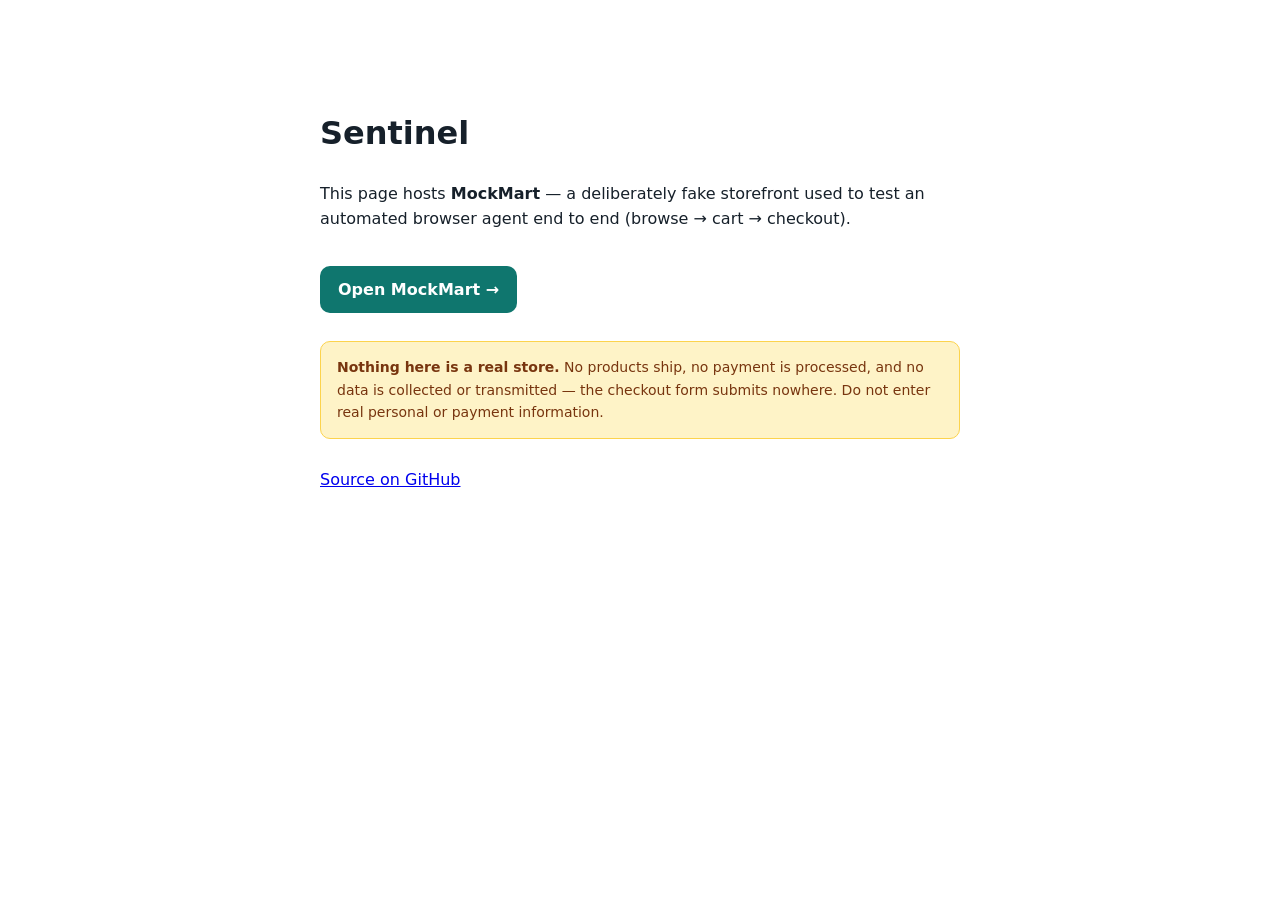
<file: index.html>
<!doctype html>
<!-- Landing page for GitHub Pages. The actual test fixture is in /mock-store/. -->
<html lang="en">
<head>
  <meta charset="utf-8">
  <meta name="viewport" content="width=device-width, initial-scale=1">
  <meta name="robots" content="noindex, nofollow">
  <title>Sentinel — MockMart test fixture</title>
  <style>
    body { font: 16px/1.6 system-ui, -apple-system, "Segoe UI", Roboto, sans-serif;
           max-width: 640px; margin: 12vh auto; padding: 0 24px; color: #16202a; }
    a.btn { display: inline-block; margin-top: 18px; padding: 11px 18px; border-radius: 10px;
            background: #0f766e; color: #fff; text-decoration: none; font-weight: 600; }
    .note { background: #fef3c7; border: 1px solid #fcd34d; color: #78350f;
            padding: 14px 16px; border-radius: 10px; font-size: 14px; margin-top: 28px; }
    code { background: #f1f5f9; padding: 2px 5px; border-radius: 4px; font-size: 14px; }
  </style>
</head>
<body>
  <h1>Sentinel</h1>
  <p>This page hosts <strong>MockMart</strong> — a deliberately fake storefront used to
     test an automated browser agent end to end (browse → cart → checkout).</p>
  <p><a class="btn" href="mock-store/">Open MockMart →</a></p>
  <div class="note">
    <strong>Nothing here is a real store.</strong> No products ship, no payment is
    processed, and no data is collected or transmitted — the checkout form submits
    nowhere. Do not enter real personal or payment information.
  </div>
  <p style="margin-top:28px"><a href="https://github.com/arnv15/Sentinel">Source on GitHub</a></p>
</body>
</html>
</file>
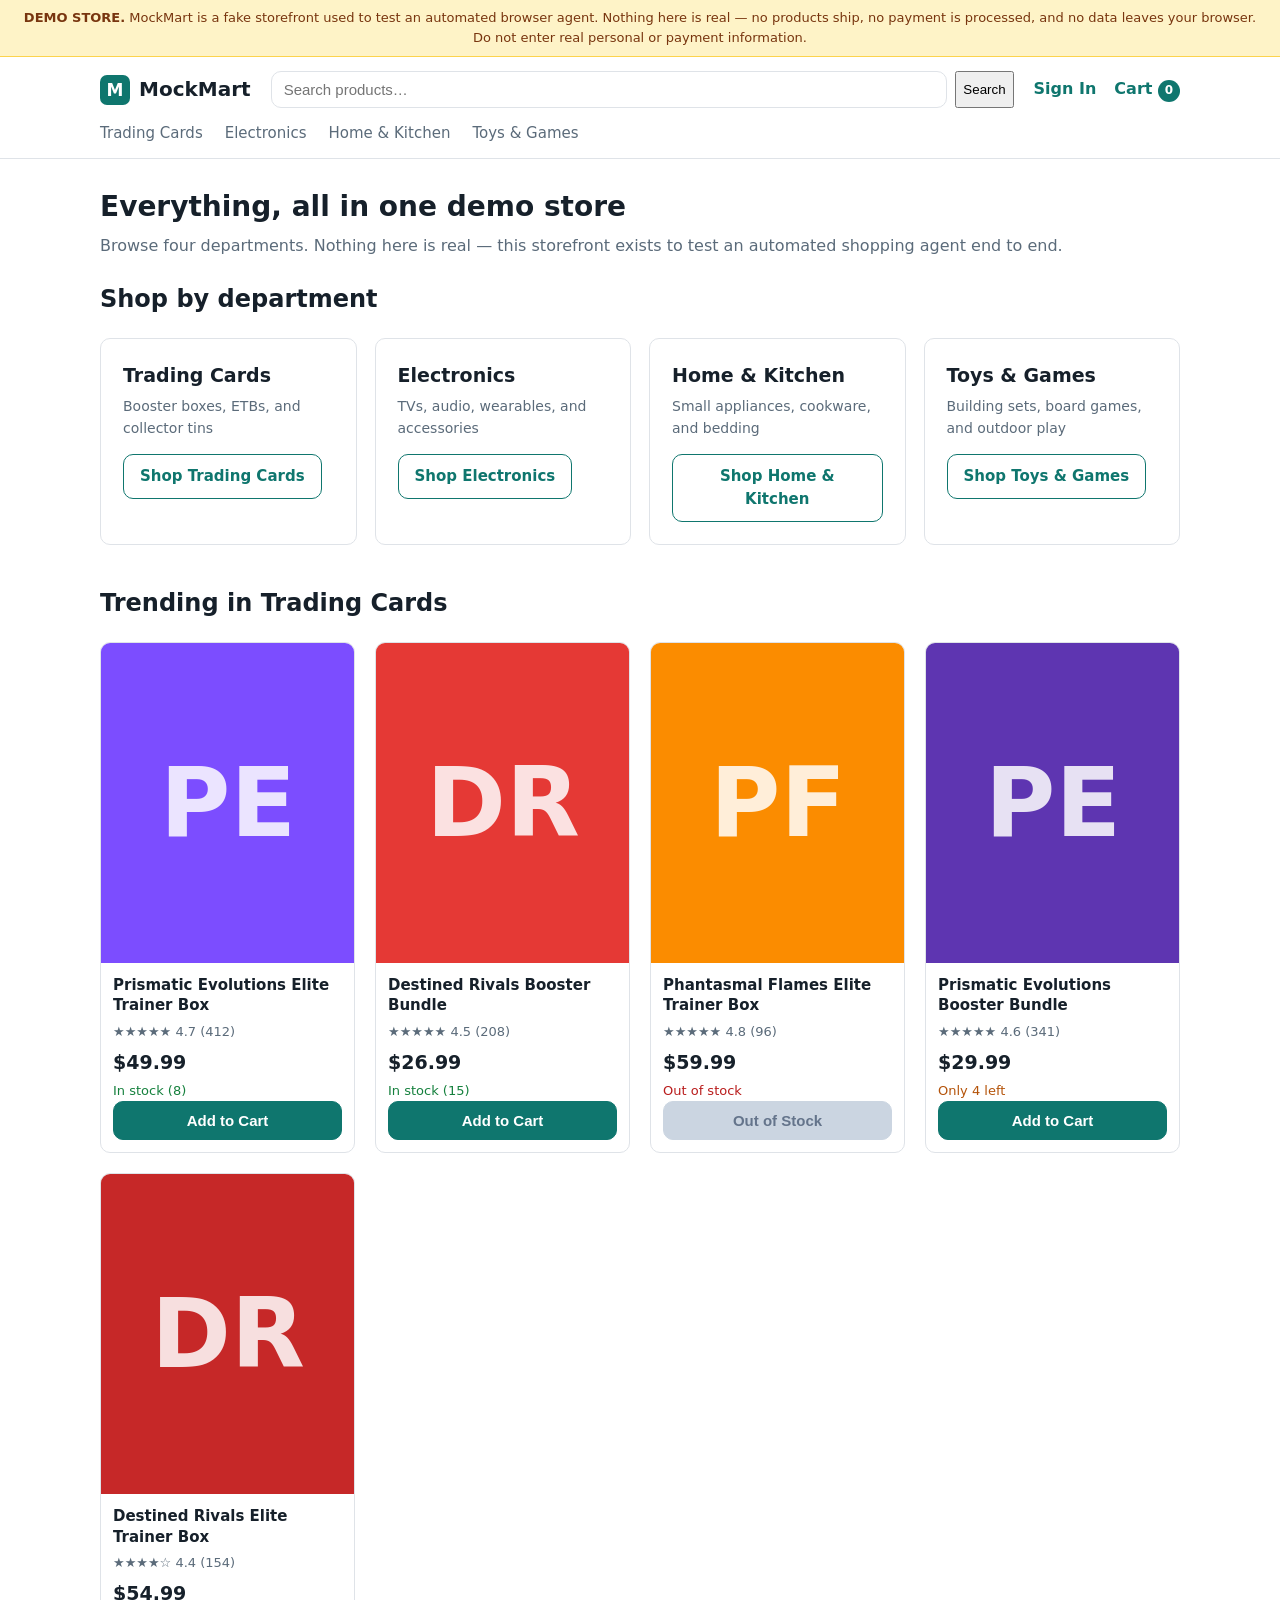
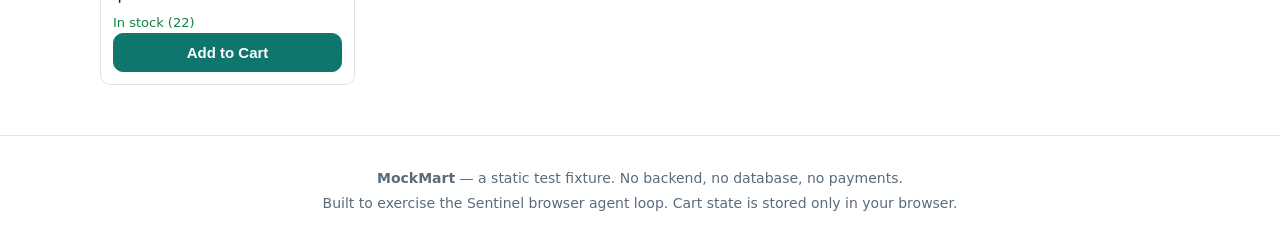
<file: mock-store/index.html>
<!doctype html>
<!--
  MockMart — a STATIC DEMO storefront. Not a real shop. No backend, no orders,
  no payment processing. Built as a test fixture for an automated browser agent.
-->
<html lang="en">
<head>
  <meta charset="utf-8">
  <meta name="viewport" content="width=device-width, initial-scale=1">
  <meta name="robots" content="noindex, nofollow">
  <title>MockMart — Demo Storefront</title>
  <link rel="stylesheet" href="assets/styles.css">
</head>
<body>
  <div id="site-header"></div>

  <main class="wrap" id="main">
    <h1>Everything, all in one demo store</h1>
    <p class="lede">Browse four departments. Nothing here is real — this storefront exists
      to test an automated shopping agent end to end.</p>

    <h2>Shop by department</h2>
    <ul class="tiles" id="tiles"></ul>

    <h2>Trending in Trading Cards</h2>
    <p class="status" id="status" role="status" aria-live="polite"></p>
    <ul class="grid" id="featured"></ul>
  </main>

  <div id="site-footer"></div>

  <script src="assets/data.js"></script>
  <script src="assets/store.js"></script>
  <script>
    renderHeader();
    renderFooter();

    document.getElementById("tiles").innerHTML = CATEGORIES.map((c) => `
      <li class="tile">
        <h2>${c.name}</h2>
        <p>${c.blurb}</p>
        <a class="btn secondary" href="category.html?cat=${c.id}">Shop ${c.name}</a>
      </li>`).join("");

    document.getElementById("featured").innerHTML =
      PRODUCTS.filter((p) => p.cat === "trading-cards").slice(0, 5).map(productCard).join("");

    wireAddButtons();
  </script>
</body>
</html>
</file>
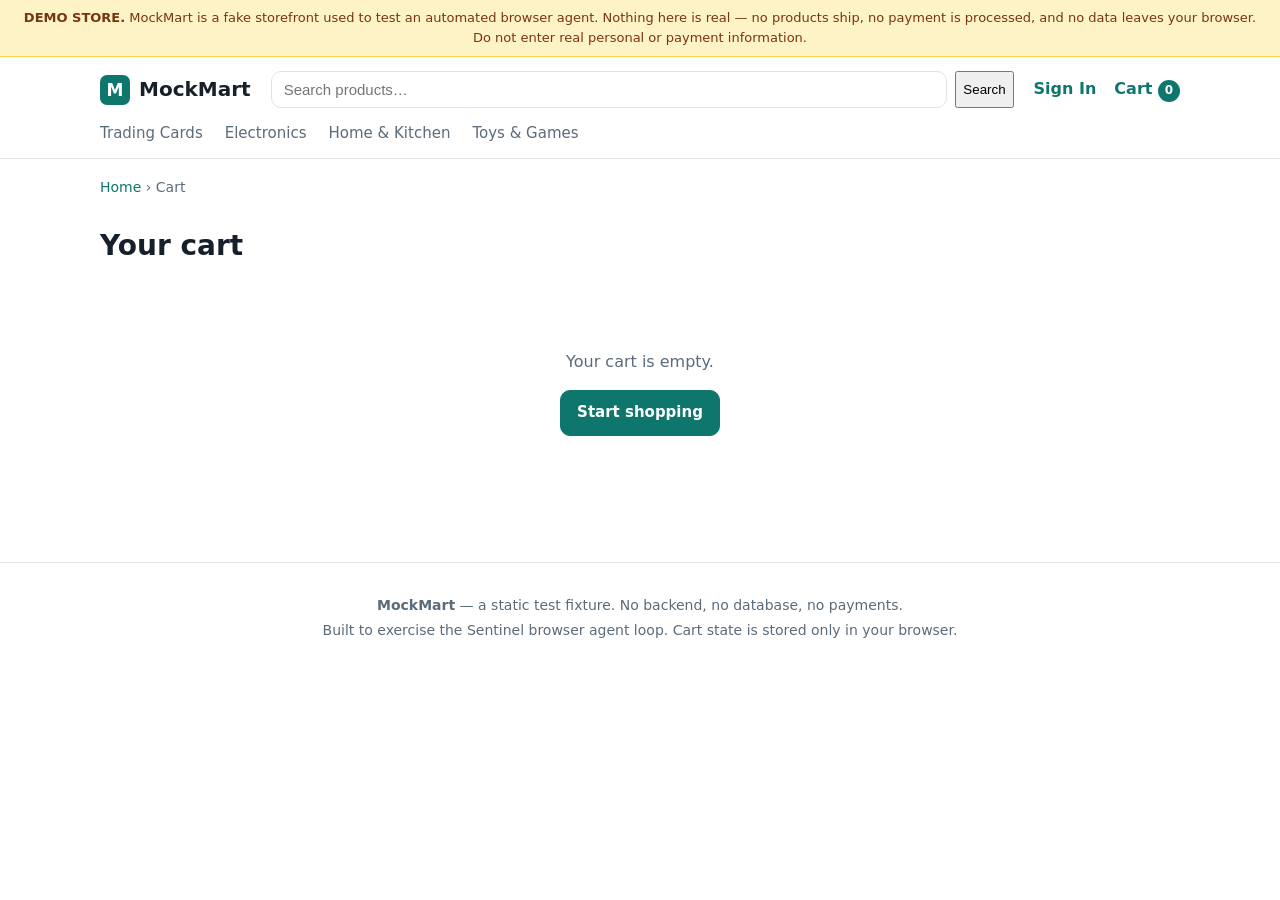
<file: mock-store/cart.html>
<!doctype html>
<!-- MockMart — STATIC DEMO. Cart lives in localStorage only. -->
<html lang="en">
<head>
  <meta charset="utf-8">
  <meta name="viewport" content="width=device-width, initial-scale=1">
  <meta name="robots" content="noindex, nofollow">
  <title>Cart — MockMart</title>
  <link rel="stylesheet" href="assets/styles.css">
</head>
<body>
  <div id="site-header"></div>

  <main class="wrap" id="main">
    <p class="crumbs"><a href="index.html">Home</a> &rsaquo; Cart</p>
    <h1>Your cart</h1>
    <p class="status" id="status" role="status" aria-live="polite"></p>
    <div id="body"></div>
  </main>

  <div id="site-footer"></div>

  <script src="assets/data.js"></script>
  <script src="assets/store.js"></script>
  <script>
    renderHeader();
    renderFooter();

    function draw() {
      const { lines, subtotal, shipping, tax, total } = cartTotals();
      const body = document.getElementById("body");

      if (lines.length === 0) {
        body.innerHTML = `<div class="empty">
            <p>Your cart is empty.</p>
            <p><a class="btn" href="index.html">Start shopping</a></p>
          </div>`;
        return;
      }

      body.innerHTML = `
        <table>
          <caption class="sr-only">Items in your cart</caption>
          <thead>
            <tr>
              <th scope="col">Item</th>
              <th scope="col" class="num">Price</th>
              <th scope="col">Quantity</th>
              <th scope="col" class="num">Total</th>
              <th scope="col"><span class="sr-only">Actions</span></th>
            </tr>
          </thead>
          <tbody>
            ${lines.map((l) => `
              <tr>
                <td>
                  <div class="cart-item">
                    <img class="thumb" src="${placeholder(l.product, 120)}" alt="" width="58" height="58">
                    <div>
                      <a href="product.html?id=${l.product.id}">${l.product.name}</a>
                      <div class="rating">SKU ${l.product.sku} &middot; limit ${l.product.limit}</div>
                    </div>
                  </div>
                </td>
                <td class="num">${money(l.product.price)}</td>
                <td>
                  <label class="sr-only" for="qty-${l.id}">Quantity for ${l.product.name}</label>
                  <input type="number" id="qty-${l.id}" data-qty="${l.id}" value="${l.qty}"
                         min="1" max="${Math.min(l.product.limit, l.product.stock)}"
                         style="width:70px;padding:7px;border:1px solid var(--line);border-radius:8px">
                </td>
                <td class="num">${money(l.lineTotal)}</td>
                <td>
                  <button class="btn danger" data-remove="${l.id}"
                          aria-label="Remove ${l.product.name} from cart">Remove</button>
                </td>
              </tr>`).join("")}
          </tbody>
        </table>

        <div class="totals">
          <div><span>Subtotal</span><span>${money(subtotal)}</span></div>
          <div><span>Shipping</span><span>${shipping === 0 ? "FREE" : money(shipping)}</span></div>
          <div><span>Estimated tax</span><span>${money(tax)}</span></div>
          <div class="grand"><span>Order total</span><span>${money(total)}</span></div>
          <p style="margin-top:16px">
            <a class="btn block" href="checkout.html">Proceed to Checkout</a>
          </p>
          <p><a href="index.html">Continue shopping</a></p>
        </div>`;

      document.querySelectorAll("[data-qty]").forEach((input) => {
        input.addEventListener("change", () => {
          setQty(input.getAttribute("data-qty"), parseInt(input.value, 10) || 1);
          draw();
        });
      });

      document.querySelectorAll("[data-remove]").forEach((btn) => {
        btn.addEventListener("click", () => {
          const id = btn.getAttribute("data-remove");
          const name = byId(id).name;
          removeFromCart(id);
          const s = document.getElementById("status");
          s.textContent = `Removed ${name} from cart.`;
          s.className = "status ok";
          draw();
        });
      });
    }

    draw();
  </script>
</body>
</html>
</file>
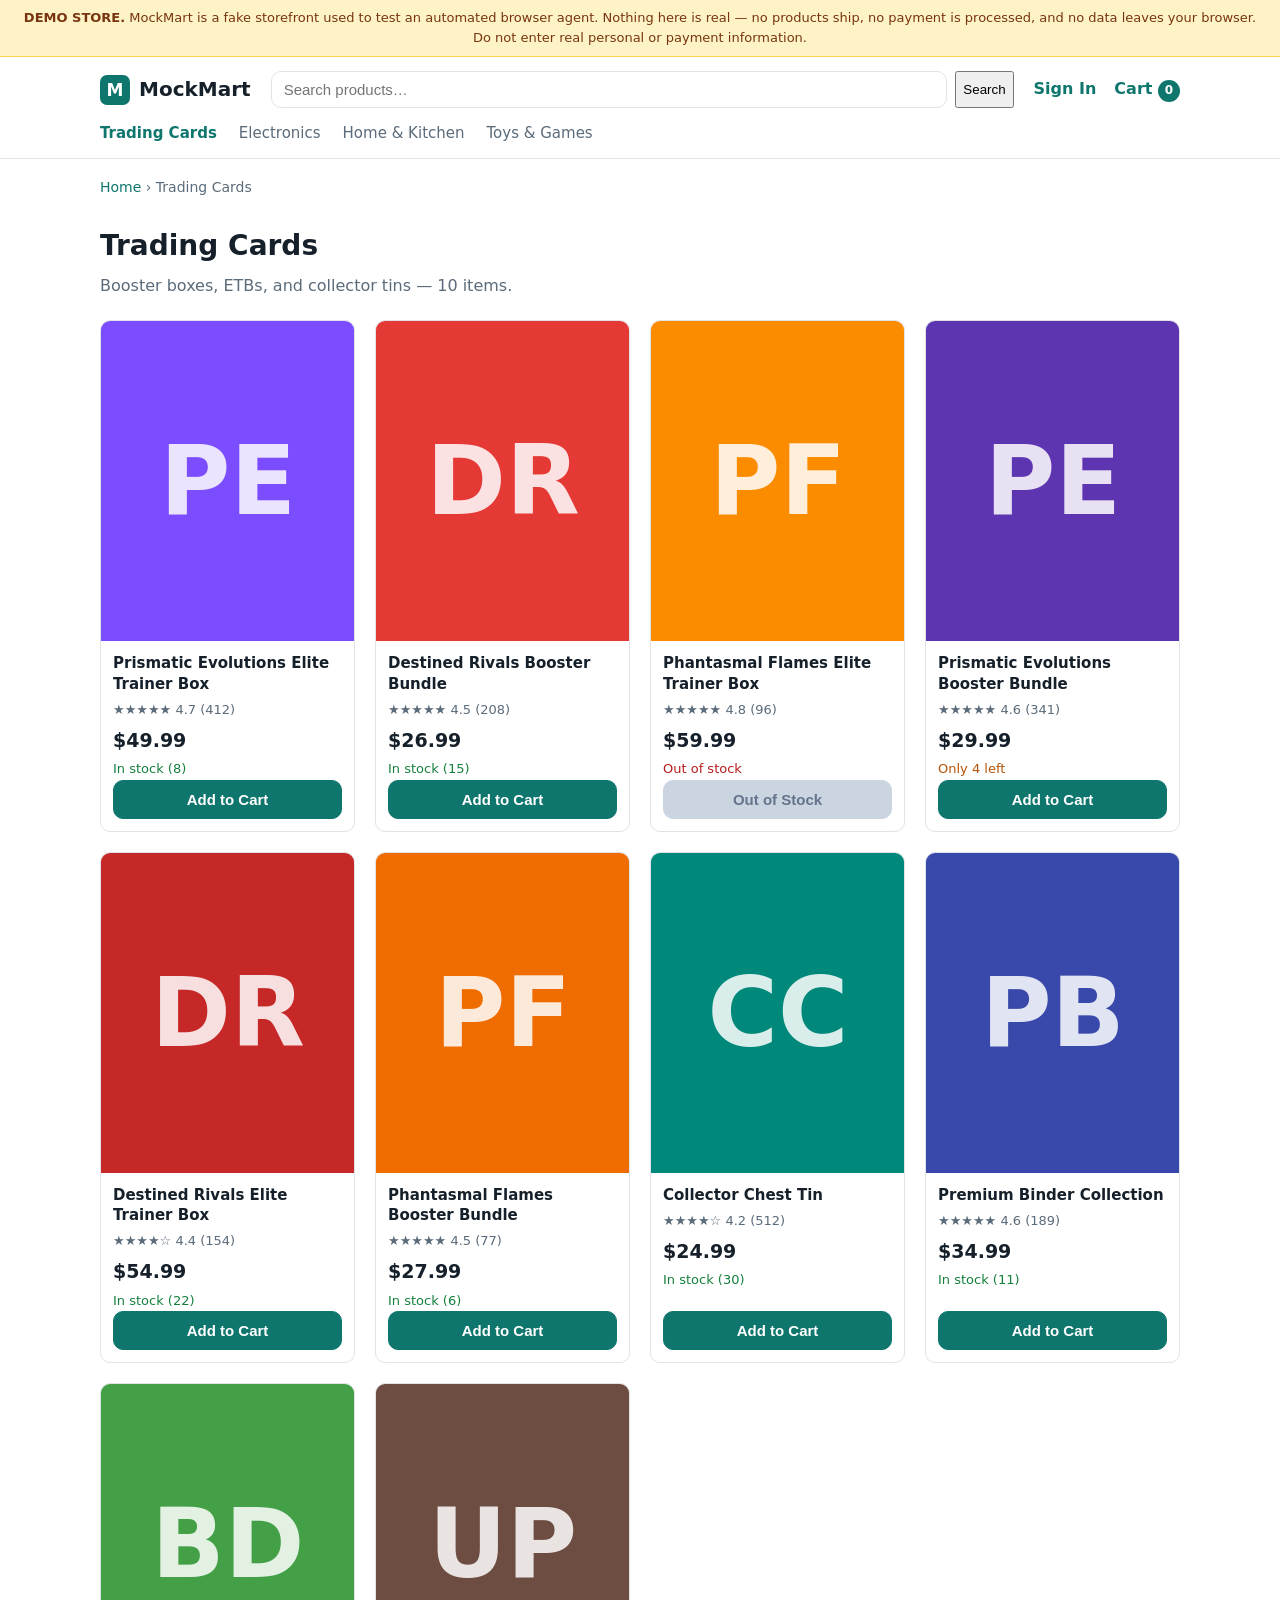
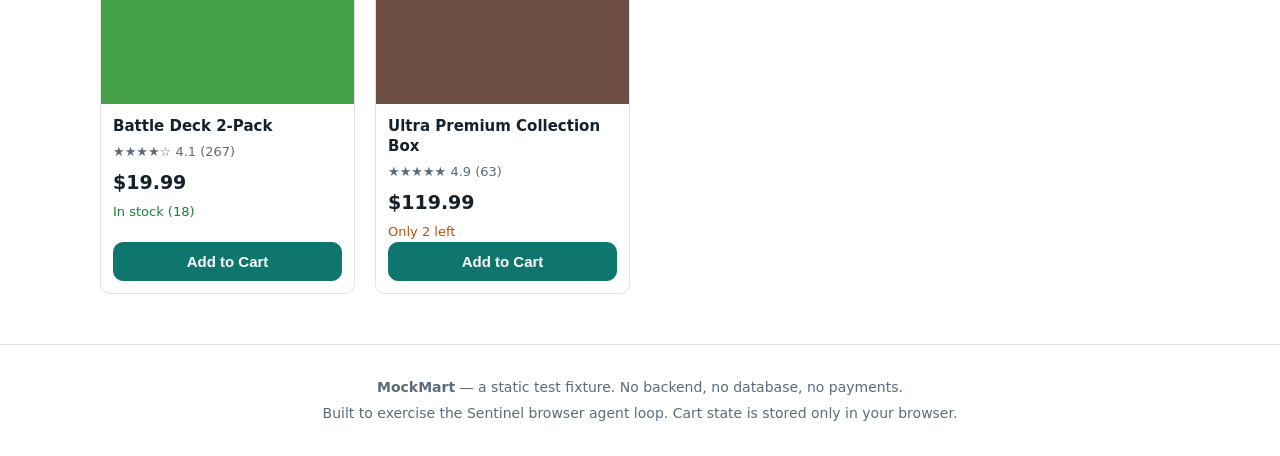
<file: mock-store/category.html>
<!doctype html>
<!-- MockMart — STATIC DEMO. Category listing, 10 products per department. -->
<html lang="en">
<head>
  <meta charset="utf-8">
  <meta name="viewport" content="width=device-width, initial-scale=1">
  <meta name="robots" content="noindex, nofollow">
  <title>Category — MockMart</title>
  <link rel="stylesheet" href="assets/styles.css">
</head>
<body>
  <div id="site-header"></div>

  <main class="wrap" id="main">
    <p class="crumbs"><a href="index.html">Home</a> &rsaquo; <span id="crumb-cat"></span></p>
    <h1 id="cat-title">Category</h1>
    <p class="lede" id="cat-blurb"></p>
    <p class="status" id="status" role="status" aria-live="polite"></p>
    <ul class="grid" id="grid"></ul>
  </main>

  <div id="site-footer"></div>

  <script src="assets/data.js"></script>
  <script src="assets/store.js"></script>
  <script>
    const cat = catById(qs("cat")) || CATEGORIES[0];
    renderHeader(cat.id);
    renderFooter();

    document.title = `${cat.name} — MockMart`;
    document.getElementById("crumb-cat").textContent = cat.name;
    document.getElementById("cat-title").textContent = cat.name;

    const items = PRODUCTS.filter((p) => p.cat === cat.id);
    document.getElementById("cat-blurb").textContent = `${cat.blurb} — ${items.length} items.`;
    document.getElementById("grid").innerHTML = items.map(productCard).join("");

    wireAddButtons();
  </script>
</body>
</html>
</file>
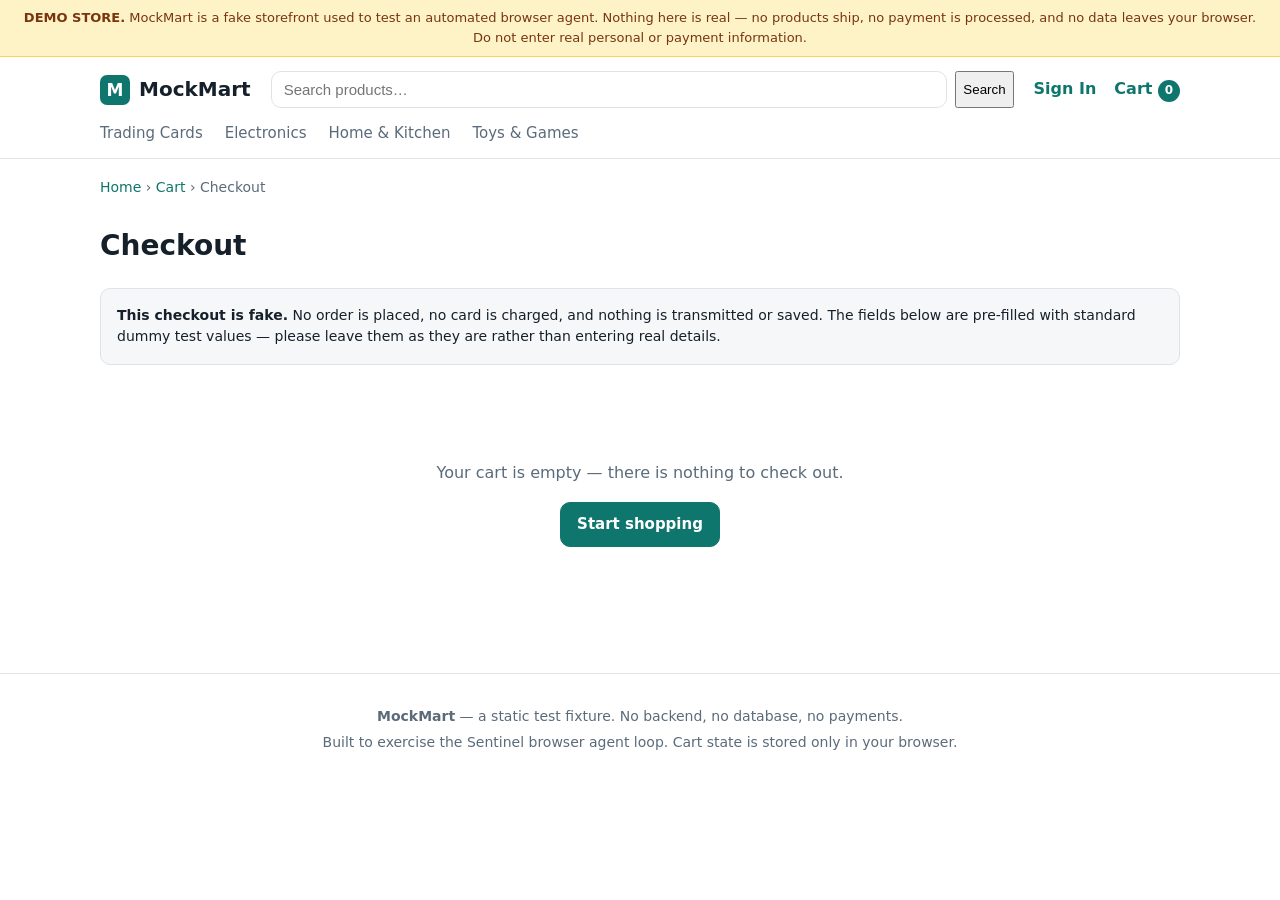
<file: mock-store/checkout.html>
<!doctype html>
<!--
  MockMart — STATIC DEMO CHECKOUT.

  This form does NOT submit anywhere. There is no action, no fetch, no XHR, and
  no backend of any kind. Values are never stored or transmitted; "Place Order"
  simply clears the local cart and renders a fake confirmation page.

  Fields are pre-filled with well-known dummy test values so an automated agent
  can walk the flow without anyone ever typing real details. Do not enter real
  personal or payment information into this page.
-->
<html lang="en">
<head>
  <meta charset="utf-8">
  <meta name="viewport" content="width=device-width, initial-scale=1">
  <meta name="robots" content="noindex, nofollow">
  <title>Checkout — MockMart</title>
  <link rel="stylesheet" href="assets/styles.css">
</head>
<body>
  <div id="site-header"></div>

  <main class="wrap" id="main">
    <p class="crumbs"><a href="index.html">Home</a> &rsaquo; <a href="cart.html">Cart</a> &rsaquo; Checkout</p>
    <h1>Checkout</h1>

    <div class="notice">
      <strong>This checkout is fake.</strong> No order is placed, no card is charged,
      and nothing is transmitted or saved. The fields below are pre-filled with
      standard dummy test values — please leave them as they are rather than
      entering real details.
    </div>

    <div id="body"></div>
  </main>

  <div id="site-footer"></div>

  <script src="assets/data.js"></script>
  <script src="assets/store.js"></script>
  <script>
    renderHeader();
    renderFooter();

    const { lines, subtotal, shipping, tax, total } = cartTotals();
    const body = document.getElementById("body");

    if (lines.length === 0) {
      body.innerHTML = `<div class="empty">
          <p>Your cart is empty — there is nothing to check out.</p>
          <p><a class="btn" href="index.html">Start shopping</a></p>
        </div>`;
    } else {
      body.innerHTML = `
        <form id="checkout-form" novalidate autocomplete="off">
          <fieldset>
            <legend>Shipping address</legend>
            <div class="form-grid">
              <div class="field">
                <label for="fullname">Full name</label>
                <input id="fullname" name="fullname" type="text" value="Test Shopper" autocomplete="off" required>
              </div>
              <div class="field">
                <label for="email">Email address</label>
                <input id="email" name="email" type="email" value="test@example.com" autocomplete="off" required>
              </div>
              <div class="field full">
                <label for="address">Street address</label>
                <input id="address" name="address" type="text" value="123 Demo Street" autocomplete="off" required>
              </div>
              <div class="field">
                <label for="city">City</label>
                <input id="city" name="city" type="text" value="Springfield" autocomplete="off" required>
              </div>
              <div class="field">
                <label for="state">State</label>
                <select id="state" name="state">
                  <option>CA</option><option selected>IL</option><option>NY</option>
                  <option>TX</option><option>WA</option>
                </select>
              </div>
              <div class="field">
                <label for="zip">ZIP code</label>
                <input id="zip" name="zip" type="text" value="62704" autocomplete="off" required>
              </div>
              <div class="field">
                <label for="phone">Phone</label>
                <input id="phone" name="phone" type="tel" value="555-0100" autocomplete="off">
              </div>
            </div>
          </fieldset>

          <fieldset>
            <legend>Payment (demo only — not processed)</legend>
            <p class="rating" style="margin-top:0">
              Pre-filled with the industry-standard dummy test card. This is not a real
              card number and nothing is charged or sent anywhere.
            </p>
            <div class="form-grid">
              <div class="field full">
                <label for="card">Card number</label>
                <input id="card" name="card" type="text" inputmode="numeric"
                       value="4111 1111 1111 1111" autocomplete="off">
              </div>
              <div class="field">
                <label for="exp">Expiration (MM/YY)</label>
                <input id="exp" name="exp" type="text" value="12/34" autocomplete="off">
              </div>
              <div class="field">
                <label for="cvc">Security code</label>
                <input id="cvc" name="cvc" type="text" value="123" autocomplete="off">
              </div>
            </div>
          </fieldset>

          <fieldset>
            <legend>Order summary</legend>
            <table>
              <caption class="sr-only">Items being ordered</caption>
              <thead>
                <tr><th scope="col">Item</th><th scope="col">Qty</th><th scope="col" class="num">Total</th></tr>
              </thead>
              <tbody>
                ${lines.map((l) => `
                  <tr>
                    <td>${l.product.name}</td>
                    <td>${l.qty}</td>
                    <td class="num">${money(l.lineTotal)}</td>
                  </tr>`).join("")}
              </tbody>
            </table>
            <div class="totals">
              <div><span>Subtotal</span><span>${money(subtotal)}</span></div>
              <div><span>Shipping</span><span>${shipping === 0 ? "FREE" : money(shipping)}</span></div>
              <div><span>Estimated tax</span><span>${money(tax)}</span></div>
              <div class="grand"><span>Order total</span><span>${money(total)}</span></div>
            </div>
          </fieldset>

          <p class="status" id="status" role="status" aria-live="polite"></p>
          <p>
            <button class="btn" type="submit" id="place-order"
                    aria-label="Place order — demo only, nothing is charged">Place Order</button>
            <a href="cart.html" style="margin-left:14px">Back to cart</a>
          </p>
        </form>`;

      document.getElementById("checkout-form").addEventListener("submit", (e) => {
        // Nothing is submitted anywhere — we stop the event and fake a result.
        e.preventDefault();

        const required = ["fullname", "email", "address", "city", "zip"];
        const missing = required.filter((id) => !document.getElementById(id).value.trim());
        if (missing.length) {
          const s = document.getElementById("status");
          s.textContent = "Please fill in: " + missing.join(", ");
          s.className = "status warn";
          return;
        }

        const orderNo = "MM-" + Math.floor(100000 + Math.random() * 900000);
        localStorage.setItem(ORDER_KEY, JSON.stringify({
          orderNo,
          total: total.toFixed(2),
          items: lines.map((l) => ({ name: l.product.name, qty: l.qty })),
          name: document.getElementById("fullname").value,
        }));
        clearCart();
        location.href = "confirmation.html";
      });
    }
  </script>
</body>
</html>
</file>
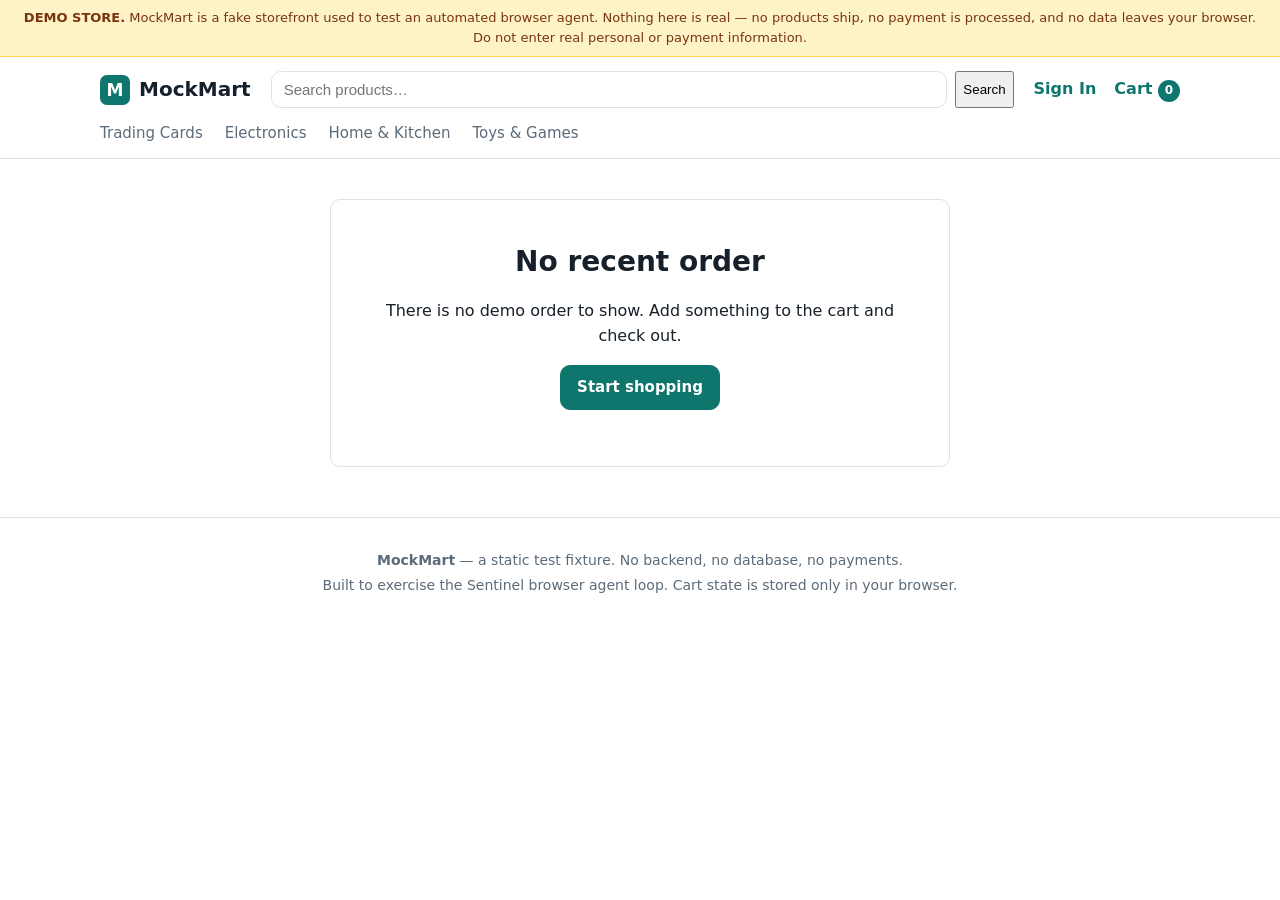
<file: mock-store/confirmation.html>
<!doctype html>
<!-- MockMart — STATIC DEMO. Fake order confirmation. No order exists. -->
<html lang="en">
<head>
  <meta charset="utf-8">
  <meta name="viewport" content="width=device-width, initial-scale=1">
  <meta name="robots" content="noindex, nofollow">
  <title>Order Confirmed — MockMart</title>
  <link rel="stylesheet" href="assets/styles.css">
</head>
<body>
  <div id="site-header"></div>

  <main class="wrap" id="main">
    <div class="confirm-box" id="box"></div>
  </main>

  <div id="site-footer"></div>

  <script src="assets/data.js"></script>
  <script src="assets/store.js"></script>
  <script>
    renderHeader();
    renderFooter();

    let order = null;
    try { order = JSON.parse(localStorage.getItem(ORDER_KEY)); } catch { /* ignore */ }

    const box = document.getElementById("box");
    if (!order) {
      box.innerHTML = `<h1>No recent order</h1>
        <p>There is no demo order to show. Add something to the cart and check out.</p>
        <p><a class="btn" href="index.html">Start shopping</a></p>`;
    } else {
      box.innerHTML = `
        <h1>Order confirmed</h1>
        <p>Thanks, ${order.name}. This is a <strong>simulated</strong> confirmation —
           no order was placed and no payment was taken.</p>
        <p class="order-no">Order ${order.orderNo}</p>
        <p><strong>Order total:</strong> $${order.total}</p>
        <ul style="list-style:none;padding:0;text-align:left;max-width:340px;margin:20px auto">
          ${order.items.map((i) => `<li>${i.qty} × ${i.name}</li>`).join("")}
        </ul>
        <p><a class="btn" href="index.html">Continue shopping</a></p>`;
    }
  </script>
</body>
</html>
</file>
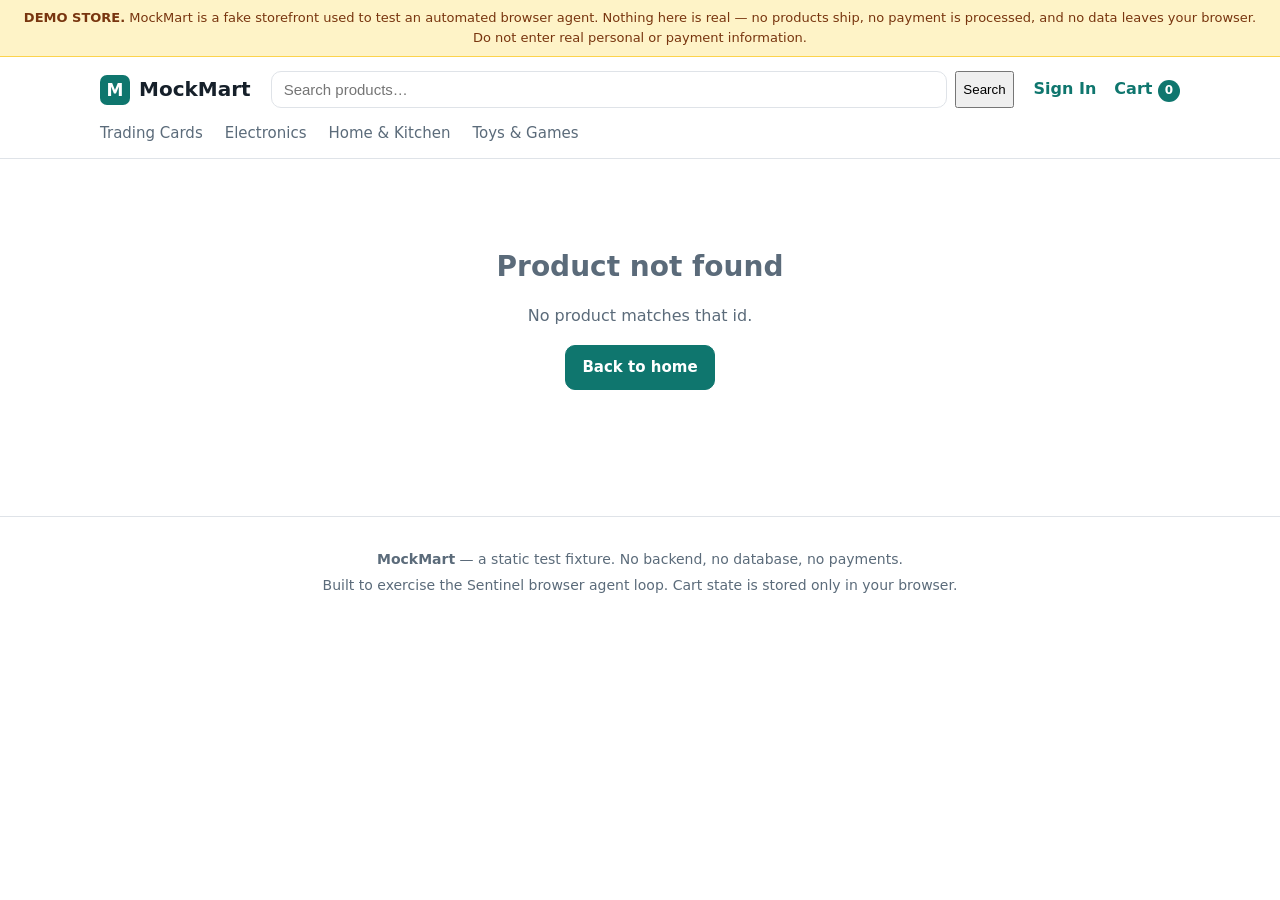
<file: mock-store/product.html>
<!doctype html>
<!-- MockMart — STATIC DEMO. Product detail page, driven by ?id=<product id>. -->
<html lang="en">
<head>
  <meta charset="utf-8">
  <meta name="viewport" content="width=device-width, initial-scale=1">
  <meta name="robots" content="noindex, nofollow">
  <title>Product — MockMart</title>
  <link rel="stylesheet" href="assets/styles.css">
</head>
<body>
  <div id="site-header"></div>
  <main class="wrap" id="main"></main>
  <div id="site-footer"></div>

  <script src="assets/data.js"></script>
  <script src="assets/store.js"></script>
  <script>
    const p = byId(qs("id"));
    renderHeader(p ? p.cat : "");
    renderFooter();
    const main = document.getElementById("main");

    if (!p) {
      main.innerHTML = `<div class="empty"><h1>Product not found</h1>
        <p>No product matches that id.</p>
        <p><a class="btn" href="index.html">Back to home</a></p></div>`;
    } else {
      document.title = `${p.name} — MockMart`;
      const cat = catById(p.cat);
      const out = p.stock === 0;
      const ceiling = Math.min(p.limit, p.stock);

      main.innerHTML = `
        <p class="crumbs">
          <a href="index.html">Home</a> &rsaquo;
          <a href="category.html?cat=${cat.id}">${cat.name}</a> &rsaquo; ${p.name}
        </p>
        <div class="pdp">
          <div class="pdp-img">
            <img src="${placeholder(p, 640)}" alt="${p.name}" width="640" height="640">
          </div>
          <div>
            <h1>${p.name}</h1>
            <p class="rating" aria-label="Rated ${p.rating} out of 5 from ${p.reviews} reviews">
              <span aria-hidden="true">${stars(p.rating)}</span> ${p.rating} — ${p.reviews} reviews
            </p>
            <p class="price">${money(p.price)}</p>
            <p class="stock ${out ? "oos" : p.stock <= 5 ? "low" : "in"}">
              ${out ? "Out of stock" : `In stock — ${p.stock} available`}
            </p>
            <p>${p.desc}</p>
            <ul class="meta">
              <li><strong>SKU:</strong> ${p.sku}</li>
              <li><strong>Department:</strong> ${cat.name}</li>
              <li><strong>Purchase limit:</strong> ${p.limit} per order</li>
              <li><strong>Shipping:</strong> Free over ${money(FREE_SHIP_OVER)}, otherwise ${money(SHIP_FLAT)}</li>
            </ul>

            <div class="qty-row">
              <label for="qty">Quantity</label>
              <input type="number" id="qty" name="qty" value="1" min="1"
                     max="${Math.max(ceiling, 1)}" ${out ? "disabled" : ""}>
              <span class="rating">${out ? "" : `max ${ceiling}`}</span>
            </div>

            <button class="btn" id="add-btn" ${out ? "disabled" : ""}
                    aria-label="Add ${p.name} to cart">
              ${out ? "Out of Stock" : "Add to Cart"}
            </button>
            <p class="status" id="status" role="status" aria-live="polite"></p>
            <p><a href="cart.html">Go to cart</a> &middot;
               <a href="category.html?cat=${cat.id}">Back to ${cat.name}</a></p>
          </div>
        </div>`;

      const btn = document.getElementById("add-btn");
      if (btn && !out) {
        btn.addEventListener("click", () => {
          const qty = parseInt(document.getElementById("qty").value, 10) || 1;
          const res = addToCart(p.id, qty);
          const s = document.getElementById("status");
          s.textContent = res.message;
          s.className = "status " + (res.ok ? "ok" : "warn");
        });
      }
    }
  </script>
</body>
</html>
</file>
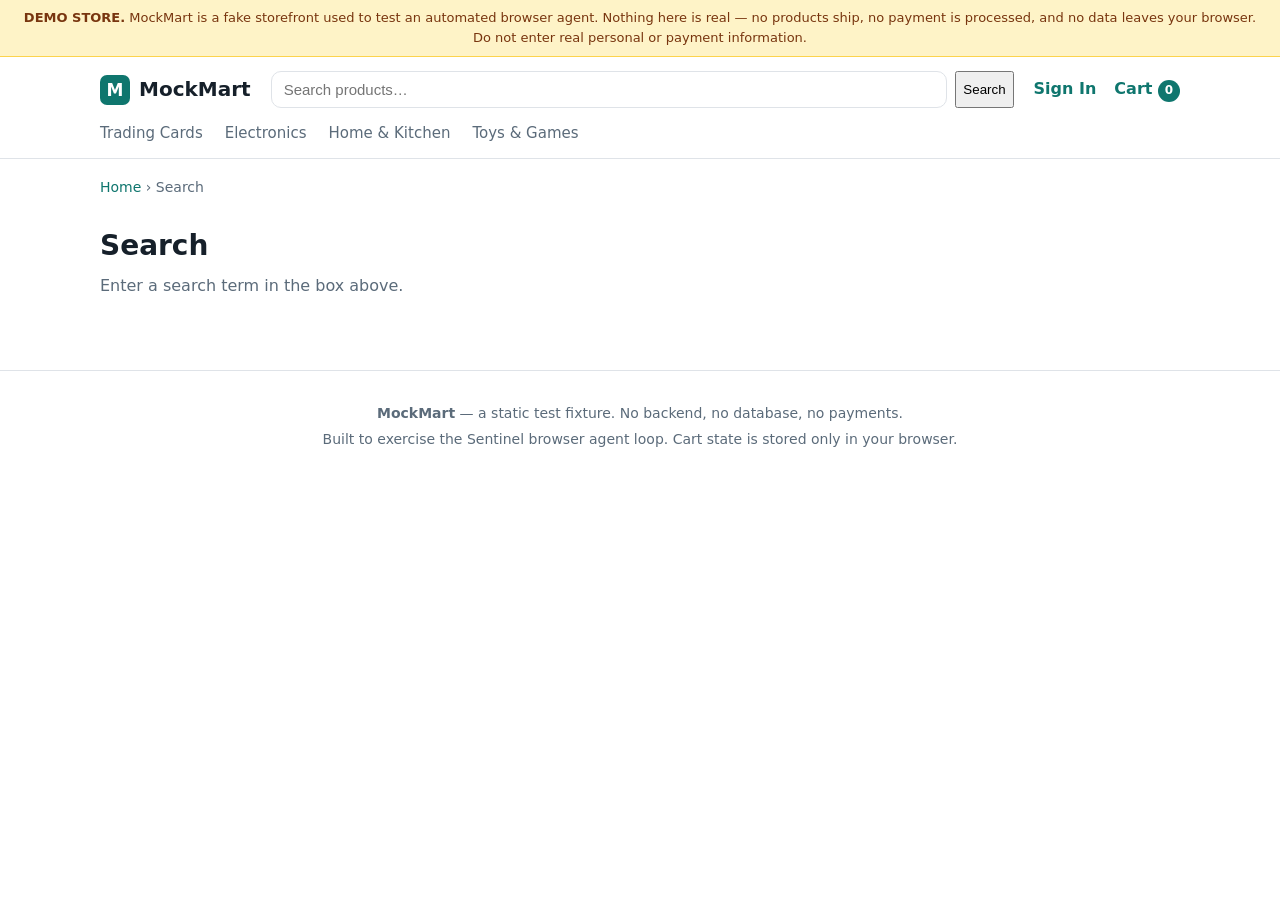
<file: mock-store/search.html>
<!doctype html>
<!-- MockMart — STATIC DEMO. Client-side search over the in-page catalog. -->
<html lang="en">
<head>
  <meta charset="utf-8">
  <meta name="viewport" content="width=device-width, initial-scale=1">
  <meta name="robots" content="noindex, nofollow">
  <title>Search — MockMart</title>
  <link rel="stylesheet" href="assets/styles.css">
</head>
<body>
  <div id="site-header"></div>

  <main class="wrap" id="main">
    <p class="crumbs"><a href="index.html">Home</a> &rsaquo; Search</p>
    <h1 id="head">Search results</h1>
    <p class="lede" id="sub"></p>
    <p class="status" id="status" role="status" aria-live="polite"></p>
    <ul class="grid" id="grid"></ul>
    <div id="none"></div>
  </main>

  <div id="site-footer"></div>

  <script src="assets/data.js"></script>
  <script src="assets/store.js"></script>
  <script>
    renderHeader();
    renderFooter();

    const term = (qs("q") || "").trim();
    const needle = term.toLowerCase();
    const hits = needle
      ? PRODUCTS.filter((p) =>
          p.name.toLowerCase().includes(needle) ||
          p.desc.toLowerCase().includes(needle) ||
          p.sku.includes(needle))
      : [];

    document.title = term ? `"${term}" — MockMart` : "Search — MockMart";
    document.getElementById("head").textContent = term ? `Results for "${term}"` : "Search";
    document.getElementById("sub").textContent = term
      ? `${hits.length} product${hits.length === 1 ? "" : "s"} found.`
      : "Enter a search term in the box above.";
    document.getElementById("grid").innerHTML = hits.map(productCard).join("");

    if (term && hits.length === 0) {
      document.getElementById("none").innerHTML =
        `<div class="empty"><p>No products matched "<strong>${term}</strong>".</p>
         <p><a class="btn" href="index.html">Browse all departments</a></p></div>`;
    }

    wireAddButtons();
  </script>
</body>
</html>
</file>
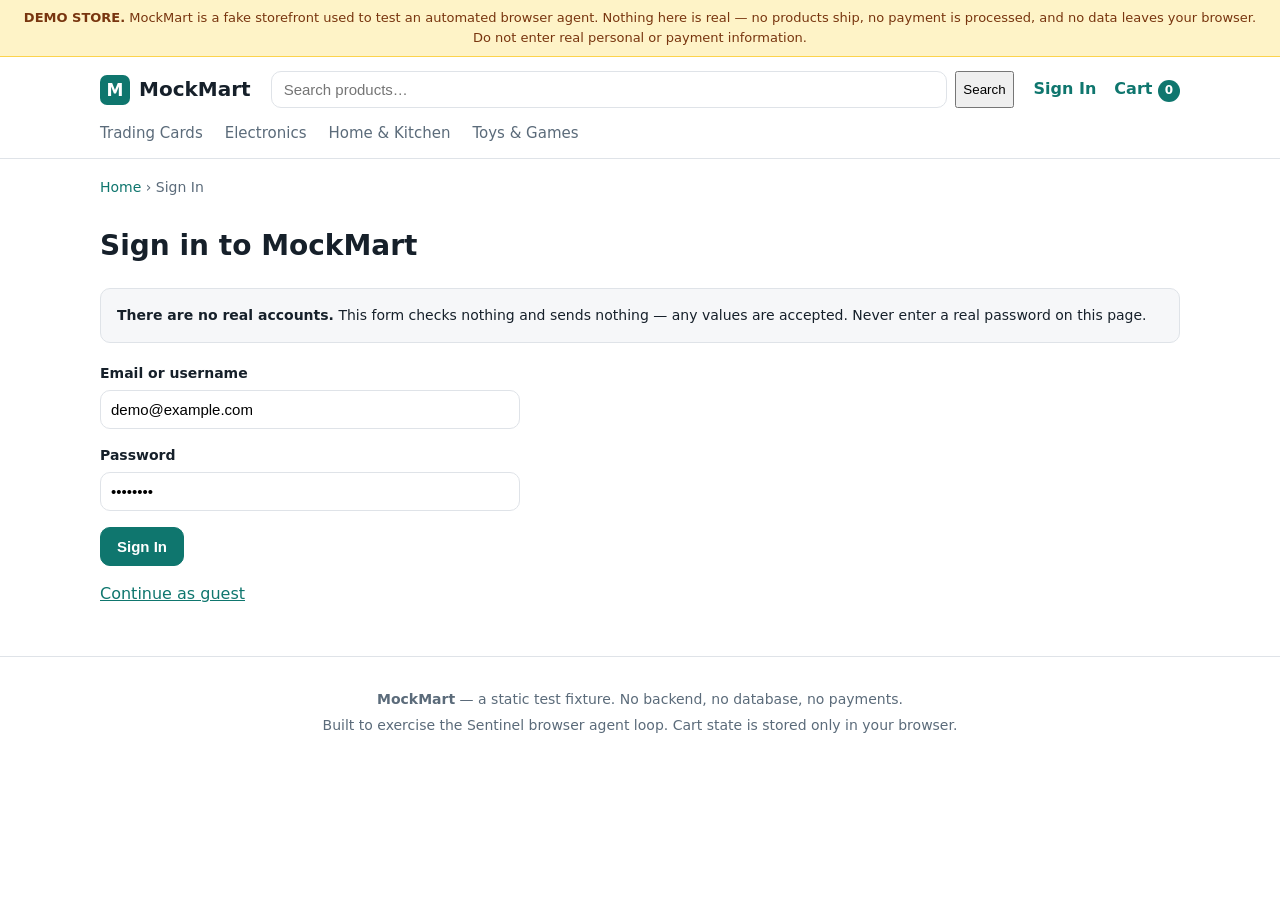
<file: mock-store/signin.html>
<!doctype html>
<!--
  MockMart — STATIC DEMO SIGN-IN.

  Accepts literally anything and authenticates nobody. There are no accounts, no
  credential check, and no network request. It exists so the browser agent has a
  login-shaped control to encounter (and, with the purchase/login guardrails
  restored, to pause on). Never type a real password here.
-->
<html lang="en">
<head>
  <meta charset="utf-8">
  <meta name="viewport" content="width=device-width, initial-scale=1">
  <meta name="robots" content="noindex, nofollow">
  <title>Sign In — MockMart</title>
  <link rel="stylesheet" href="assets/styles.css">
</head>
<body>
  <div id="site-header"></div>

  <main class="wrap" id="main">
    <p class="crumbs"><a href="index.html">Home</a> &rsaquo; Sign In</p>
    <h1>Sign in to MockMart</h1>

    <div class="notice">
      <strong>There are no real accounts.</strong> This form checks nothing and sends
      nothing — any values are accepted. Never enter a real password on this page.
    </div>

    <form id="signin-form" style="max-width:420px" autocomplete="off" novalidate>
      <div class="field" style="margin-bottom:16px">
        <label for="username">Email or username</label>
        <input id="username" name="username" type="text" value="demo@example.com" autocomplete="off">
      </div>
      <div class="field" style="margin-bottom:16px">
        <label for="password">Password</label>
        <input id="password" name="password" type="password" value="demo1234" autocomplete="off">
      </div>
      <p class="status" id="status" role="status" aria-live="polite"></p>
      <button class="btn" type="submit" aria-label="Sign in to the demo store">Sign In</button>
      <p style="margin-top:16px"><a href="index.html">Continue as guest</a></p>
    </form>
  </main>

  <div id="site-footer"></div>

  <script src="assets/data.js"></script>
  <script src="assets/store.js"></script>
  <script>
    renderHeader();
    renderFooter();

    document.getElementById("signin-form").addEventListener("submit", (e) => {
      e.preventDefault();  // nothing is submitted or verified
      const s = document.getElementById("status");
      s.textContent = "Signed in (simulated). No credentials were checked or stored.";
      s.className = "status ok";
    });
  </script>
</body>
</html>
</file>
<file: mock-store/assets/styles.css>
/* MockMart — demo storefront styles. Deliberately generic: this is a test
   fixture, not a clone of any real retailer. */

:root {
  --bg: #ffffff;
  --surface: #f6f7f9;
  --line: #dfe3e8;
  --ink: #16202a;
  --muted: #5b6b7a;
  --accent: #0f766e;
  --accent-ink: #ffffff;
  --warn: #b45309;
  --danger: #b91c1c;
  --ok: #15803d;
  --radius: 10px;
}

* { box-sizing: border-box; }

body {
  margin: 0;
  font: 16px/1.55 system-ui, -apple-system, "Segoe UI", Roboto, sans-serif;
  color: var(--ink);
  background: var(--bg);
}

a { color: var(--accent); }
img { max-width: 100%; display: block; }

.sr-only {
  position: absolute; width: 1px; height: 1px; padding: 0; margin: -1px;
  overflow: hidden; clip: rect(0 0 0 0); white-space: nowrap; border: 0;
}

.wrap { max-width: 1120px; margin: 0 auto; padding: 0 20px; }

/* ----- demo banner ----- */
.demo-banner {
  background: #fef3c7;
  border-bottom: 1px solid #fcd34d;
  color: #78350f;
  font-size: 13px;
  padding: 8px 20px;
  text-align: center;
}

/* ----- header ----- */
.topbar { border-bottom: 1px solid var(--line); background: var(--bg); }
.bar-inner {
  max-width: 1120px; margin: 0 auto; padding: 14px 20px;
  display: flex; align-items: center; gap: 20px; flex-wrap: wrap;
}
.brand {
  display: flex; align-items: center; gap: 9px;
  font-size: 20px; font-weight: 700; color: var(--ink); text-decoration: none;
  white-space: nowrap;
}
.brand-mark {
  width: 30px; height: 30px; border-radius: 7px;
  background: var(--accent); color: var(--accent-ink);
  display: grid; place-items: center; font-size: 17px;
}
.search { display: flex; flex: 1 1 300px; gap: 8px; }
.search input {
  flex: 1; padding: 9px 12px; border: 1px solid var(--line);
  border-radius: var(--radius); font-size: 15px;
}
.account-nav { display: flex; align-items: center; gap: 18px; white-space: nowrap; }
.account-nav a { text-decoration: none; font-weight: 600; }
.badge {
  display: inline-grid; place-items: center; min-width: 22px; height: 22px;
  padding: 0 6px; border-radius: 11px; background: var(--accent);
  color: var(--accent-ink); font-size: 12px; font-weight: 700;
}
.catnav {
  max-width: 1120px; margin: 0 auto; padding: 0 20px 12px;
  display: flex; gap: 22px; flex-wrap: wrap;
}
.catnav a { text-decoration: none; color: var(--muted); font-size: 15px; font-weight: 500; }
.catnav a[aria-current="page"] { color: var(--accent); font-weight: 700; }

/* ----- buttons ----- */
.btn {
  display: inline-block; padding: 10px 16px; border-radius: var(--radius);
  border: 1px solid var(--accent); background: var(--accent); color: var(--accent-ink);
  font-size: 15px; font-weight: 600; cursor: pointer; text-decoration: none;
  text-align: center;
}
.btn:hover { filter: brightness(1.08); }
.btn:disabled { background: #cbd5e1; border-color: #cbd5e1; color: #64748b; cursor: not-allowed; }
.btn.secondary { background: transparent; color: var(--accent); }
.btn.danger { background: transparent; border-color: var(--danger); color: var(--danger); }
.btn.block { display: block; width: 100%; }
.btn.add { width: 100%; margin-top: 10px; }

/* ----- grid + cards ----- */
h1 { font-size: 28px; margin: 26px 0 6px; }
.lede { color: var(--muted); margin: 0 0 22px; }

.grid {
  list-style: none; padding: 0; margin: 0 0 40px;
  display: grid; gap: 20px;
  grid-template-columns: repeat(auto-fill, minmax(215px, 1fr));
}
.card {
  border: 1px solid var(--line); border-radius: var(--radius);
  overflow: hidden; display: flex; flex-direction: column; background: var(--bg);
}
.card-img img { aspect-ratio: 1; object-fit: cover; }
.card-body { padding: 12px; display: flex; flex-direction: column; flex: 1; }
.card-title { font-size: 15px; margin: 0 0 6px; line-height: 1.35; }
.card-title a { color: var(--ink); text-decoration: none; }
.card-title a:hover { text-decoration: underline; }
.rating { font-size: 13px; color: var(--muted); margin: 0 0 6px; }
.price { font-size: 19px; font-weight: 700; margin: 0 0 4px; }
.stock { font-size: 13px; margin: 0; }
.stock.in { color: var(--ok); }
.stock.low { color: var(--warn); }
.stock.oos { color: var(--danger); }
.card .btn.add { margin-top: auto; }

/* ----- category tiles ----- */
.tiles { list-style: none; padding: 0; display: grid; gap: 18px;
  grid-template-columns: repeat(auto-fit, minmax(230px, 1fr)); margin: 0 0 40px; }
.tile { border: 1px solid var(--line); border-radius: var(--radius); padding: 22px; }
.tile h2 { margin: 0 0 6px; font-size: 19px; }
.tile p { margin: 0 0 14px; color: var(--muted); font-size: 14px; }

/* ----- product detail ----- */
.pdp { display: grid; gap: 34px; grid-template-columns: minmax(260px, 420px) 1fr; margin: 24px 0 44px; }
@media (max-width: 760px) { .pdp { grid-template-columns: 1fr; } }
.pdp-img { border: 1px solid var(--line); border-radius: var(--radius); overflow: hidden; }
.pdp h1 { margin-top: 0; }
.pdp .price { font-size: 27px; }
.meta { list-style: none; padding: 0; margin: 16px 0; color: var(--muted); font-size: 14px; }
.meta li { padding: 3px 0; }
.qty-row { display: flex; align-items: center; gap: 10px; margin: 18px 0; }
.qty-row input { width: 74px; padding: 9px; border: 1px solid var(--line); border-radius: var(--radius); }

/* ----- tables (cart) ----- */
table { width: 100%; border-collapse: collapse; margin-bottom: 24px; }
th, td { text-align: left; padding: 12px 10px; border-bottom: 1px solid var(--line); }
th { font-size: 13px; text-transform: uppercase; letter-spacing: .04em; color: var(--muted); }
td.num, th.num { text-align: right; }
.thumb { width: 58px; height: 58px; border-radius: 6px; }
.cart-item { display: flex; gap: 12px; align-items: center; }

/* ----- totals + forms ----- */
.totals { max-width: 340px; margin-left: auto; }
.totals div { display: flex; justify-content: space-between; padding: 6px 0; }
.totals .grand { border-top: 2px solid var(--ink); margin-top: 8px; padding-top: 10px;
  font-size: 19px; font-weight: 700; }

.form-grid { display: grid; gap: 16px; grid-template-columns: 1fr 1fr; max-width: 620px; }
.form-grid .full { grid-column: 1 / -1; }
.field label { display: block; font-size: 14px; font-weight: 600; margin-bottom: 5px; }
.field input, .field select {
  width: 100%; padding: 10px; border: 1px solid var(--line);
  border-radius: var(--radius); font-size: 15px;
}
fieldset { border: 1px solid var(--line); border-radius: var(--radius); padding: 20px; margin: 0 0 24px; }
legend { font-weight: 700; padding: 0 8px; }

/* ----- status / notices ----- */
.status { margin: 14px 0; padding: 11px 14px; border-radius: var(--radius); font-size: 15px; }
.status:empty { display: none; }
.status.ok { background: #dcfce7; color: #14532d; }
.status.warn { background: #fef3c7; color: #78350f; }
.notice { background: var(--surface); border: 1px solid var(--line);
  border-radius: var(--radius); padding: 16px; margin: 20px 0; font-size: 14px; }
.empty { text-align: center; padding: 60px 20px; color: var(--muted); }

.crumbs { font-size: 14px; color: var(--muted); margin: 18px 0 0; }
.crumbs a { text-decoration: none; }

.footer { border-top: 1px solid var(--line); margin-top: 50px; padding: 28px 20px;
  text-align: center; color: var(--muted); font-size: 14px; }
.footer p { margin: 4px 0; }

.confirm-box { max-width: 620px; margin: 40px auto; text-align: center;
  border: 1px solid var(--line); border-radius: var(--radius); padding: 40px 30px; }
.confirm-box h1 { margin-top: 0; }
.order-no { font-size: 22px; font-weight: 700; letter-spacing: .06em; margin: 14px 0; }
</file>
